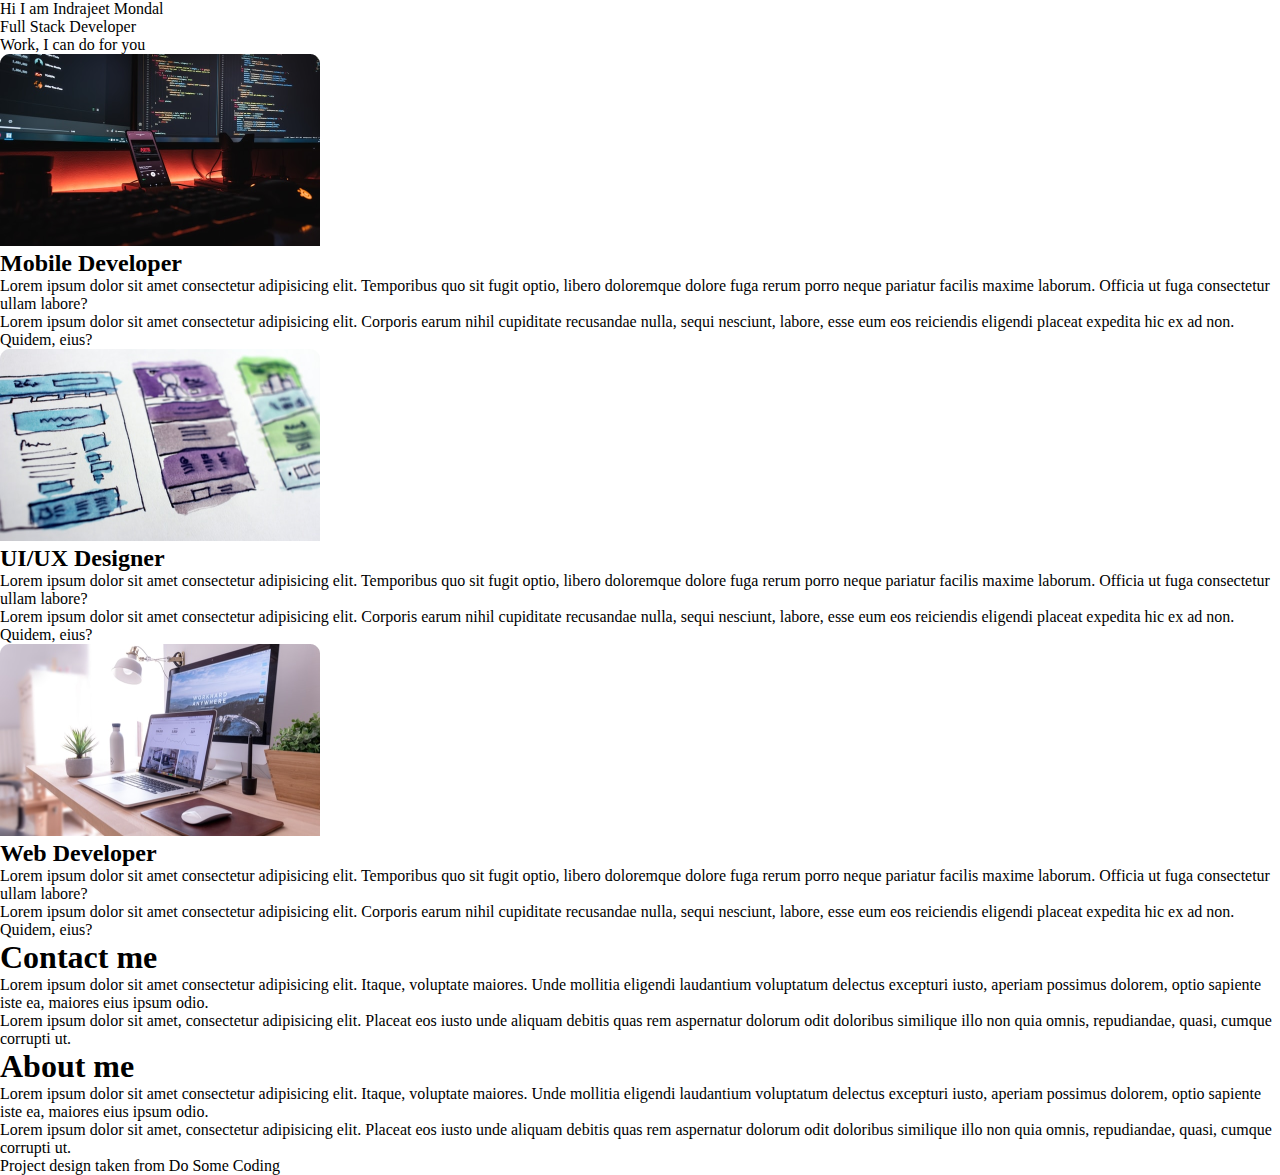
<file: Do Some Coding/Developer Landing Page/index.html>
<!DOCTYPE html>
<html lang="en">
  <head>
    <meta charset="UTF-8" />
    <meta name="viewport" content="width=device-width, initial-scale=1.0" />
    <title>Developer Landing Page</title>
    <link rel="stylesheet" href="style.css" />
  </head>
  <body>
    <!-- Section 1 -->
    <section class="header">
      <div class="bg_image_with_text">
        <p><span id="big_text1">Hi</span> I am Indrajeet Mondal</p>
        <p><span id="big_text2">Full Stack Developer</span></p>
      </div>
      <div class="intro_text">
        Work, I can do for <span id="big_text3"> you </span>
      </div>
    </section>
    <!-- Section 2 -->
    <section class="main">
      <div class="frame">
        <img src="./images/mobile.png" alt="" />
        <p>
          <h2>Mobile Developer</h2>
          Lorem ipsum dolor sit amet consectetur adipisicing elit. Temporibus
          quo sit fugit optio, libero doloremque dolore fuga rerum porro neque
          pariatur facilis maxime laborum. Officia ut fuga consectetur ullam
          labore?
        </p>
        <p>
          Lorem ipsum dolor sit amet consectetur adipisicing elit. Corporis
          earum nihil cupiditate recusandae nulla, sequi nesciunt, labore, esse
          eum eos reiciendis eligendi placeat expedita hic ex ad non. Quidem,
          eius?
        </p>
      </div>
      <div class="frame">
        <img src="./images/uiux.png" alt="" />
        <p>
          <h2>UI/UX Designer</h2>
          Lorem ipsum dolor sit amet consectetur adipisicing elit. Temporibus
          quo sit fugit optio, libero doloremque dolore fuga rerum porro neque
          pariatur facilis maxime laborum. Officia ut fuga consectetur ullam
          labore?
        </p>
        <p>
          Lorem ipsum dolor sit amet consectetur adipisicing elit. Corporis
          earum nihil cupiditate recusandae nulla, sequi nesciunt, labore, esse
          eum eos reiciendis eligendi placeat expedita hic ex ad non. Quidem,
          eius?
        </p>
      </div>
      <div class="frame">
        <img src="./images/web.png" alt="" />
        <p>
          <h2>Web Developer</h2>
          Lorem ipsum dolor sit amet consectetur adipisicing elit. Temporibus
          quo sit fugit optio, libero doloremque dolore fuga rerum porro neque
          pariatur facilis maxime laborum. Officia ut fuga consectetur ullam
          labore?
        </p>
        <p>
          Lorem ipsum dolor sit amet consectetur adipisicing elit. Corporis
          earum nihil cupiditate recusandae nulla, sequi nesciunt, labore, esse
          eum eos reiciendis eligendi placeat expedita hic ex ad non. Quidem,
          eius?
        </p>
      </div>
    </section>
    <!-- Section 3 -->
    <section class="footer">
      <div class="frame1">
        <h1>Contact me</h1>
        <p>
          Lorem ipsum dolor sit amet consectetur adipisicing elit. Itaque,
          voluptate maiores. Unde mollitia eligendi laudantium voluptatum
          delectus excepturi iusto, aperiam possimus dolorem, optio sapiente
          iste ea, maiores eius ipsum odio.
        </p>
        <p>
          Lorem ipsum dolor sit amet, consectetur adipisicing elit. Placeat eos
          iusto unde aliquam debitis quas rem aspernatur dolorum odit doloribus
          similique illo non quia omnis, repudiandae, quasi, cumque corrupti ut.
        </p>
      </div>
      <div class="frame2">
        <h1>About me</h1>
        <p>
          Lorem ipsum dolor sit amet consectetur adipisicing elit. Itaque,
          voluptate maiores. Unde mollitia eligendi laudantium voluptatum
          delectus excepturi iusto, aperiam possimus dolorem, optio sapiente
          iste ea, maiores eius ipsum odio.
        </p>
        <p>
          Lorem ipsum dolor sit amet, consectetur adipisicing elit. Placeat eos
          iusto unde aliquam debitis quas rem aspernatur dolorum odit doloribus
          similique illo non quia omnis, repudiandae, quasi, cumque corrupti ut.
        </p>
      </div>
    </section>
    <footer>Project design taken from Do Some Coding</footer>
  </body>
</html>
</file>
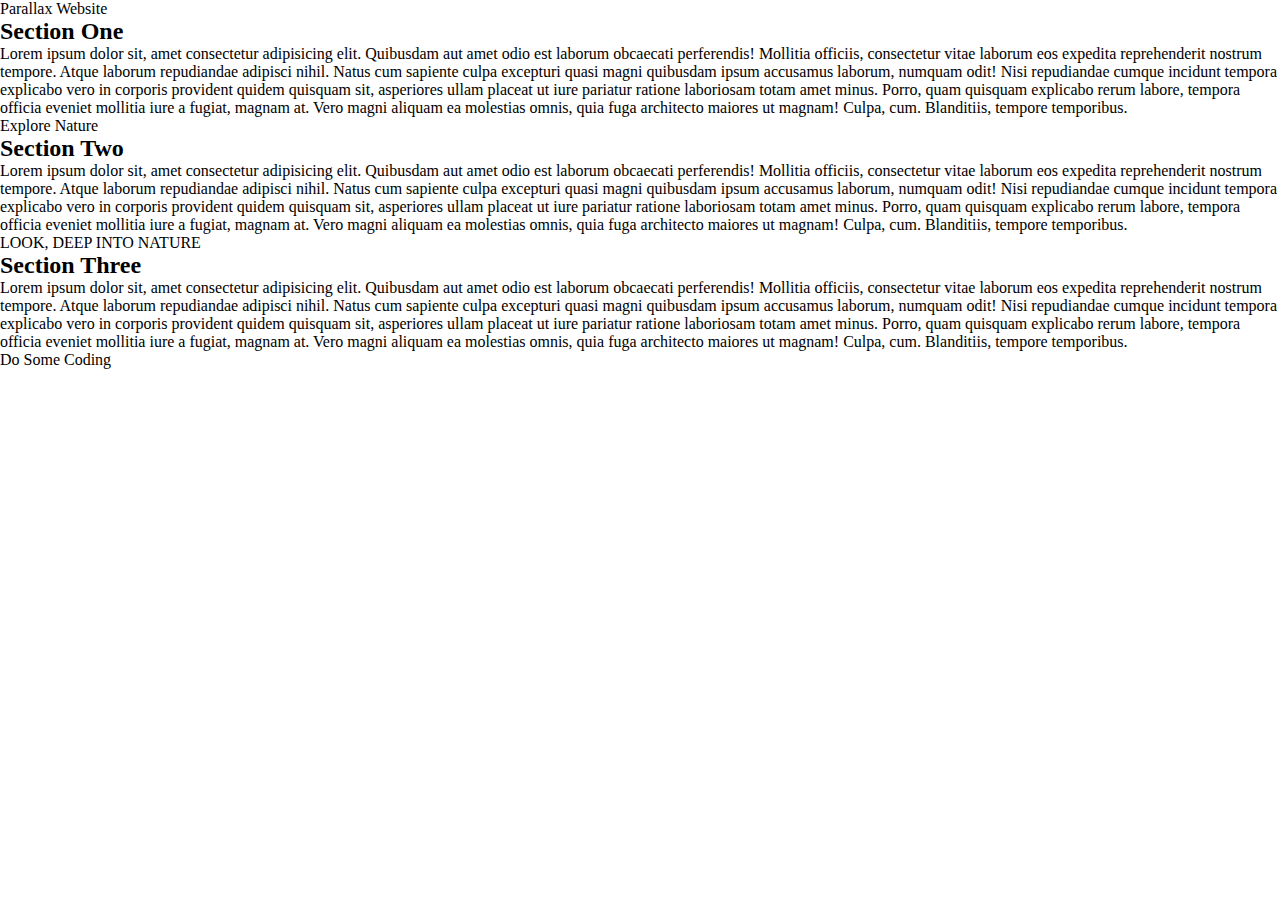
<file: Do Some Coding/Parallax Website/index.html>
<!DOCTYPE html>
<html lang="en">
  <head>
    <meta charset="UTF-8" />
    <meta http-equiv="X-UA-Compatible" content="IE=edge" />
    <meta name="viewport" content="width=device-width, initial-scale=1.0" />
    <title>Parallax Website</title>
    <link rel="stylesheet" href="style.css" />
  </head>
  <body>
    <section class="pimg1">
      <div class="ptext">
        <span class="textBg"> Parallax Website </span>
      </div>
    </section>
    <section class="section section-light">
      <h2>Section One</h2>
      <p>
        Lorem ipsum dolor sit, amet consectetur adipisicing elit. Quibusdam aut
        amet odio est laborum obcaecati perferendis! Mollitia officiis,
        consectetur vitae laborum eos expedita reprehenderit nostrum tempore.
        Atque laborum repudiandae adipisci nihil. Natus cum sapiente culpa
        excepturi quasi magni quibusdam ipsum accusamus laborum, numquam odit!
        Nisi repudiandae cumque incidunt tempora explicabo vero in corporis
        provident quidem quisquam sit, asperiores ullam placeat ut iure pariatur
        ratione laboriosam totam amet minus. Porro, quam quisquam explicabo
        rerum labore, tempora officia eveniet mollitia iure a fugiat, magnam at.
        Vero magni aliquam ea molestias omnis, quia fuga architecto maiores ut
        magnam! Culpa, cum. Blanditiis, tempore temporibus.
      </p>
    </section>
    <section class="pimg2">
      <div class="ptext">
        <span class="textBg"> Explore Nature</span>
      </div>
    </section>
    <section class="section section-dark">
      <h2>Section Two</h2>
      <p>
        Lorem ipsum dolor sit, amet consectetur adipisicing elit. Quibusdam aut
        amet odio est laborum obcaecati perferendis! Mollitia officiis,
        consectetur vitae laborum eos expedita reprehenderit nostrum tempore.
        Atque laborum repudiandae adipisci nihil. Natus cum sapiente culpa
        excepturi quasi magni quibusdam ipsum accusamus laborum, numquam odit!
        Nisi repudiandae cumque incidunt tempora explicabo vero in corporis
        provident quidem quisquam sit, asperiores ullam placeat ut iure pariatur
        ratione laboriosam totam amet minus. Porro, quam quisquam explicabo
        rerum labore, tempora officia eveniet mollitia iure a fugiat, magnam at.
        Vero magni aliquam ea molestias omnis, quia fuga architecto maiores ut
        magnam! Culpa, cum. Blanditiis, tempore temporibus.
      </p>
    </section>
    <section class="pimg3">
      <div class="ptext">
        <span class="textBg"> LOOK, DEEP INTO NATURE</span>
      </div>
    </section>
    <section class="section section-dark">
      <h2>Section Three</h2>
      <p>
        Lorem ipsum dolor sit, amet consectetur adipisicing elit. Quibusdam aut
        amet odio est laborum obcaecati perferendis! Mollitia officiis,
        consectetur vitae laborum eos expedita reprehenderit nostrum tempore.
        Atque laborum repudiandae adipisci nihil. Natus cum sapiente culpa
        excepturi quasi magni quibusdam ipsum accusamus laborum, numquam odit!
        Nisi repudiandae cumque incidunt tempora explicabo vero in corporis
        provident quidem quisquam sit, asperiores ullam placeat ut iure pariatur
        ratione laboriosam totam amet minus. Porro, quam quisquam explicabo
        rerum labore, tempora officia eveniet mollitia iure a fugiat, magnam at.
        Vero magni aliquam ea molestias omnis, quia fuga architecto maiores ut
        magnam! Culpa, cum. Blanditiis, tempore temporibus.
      </p>
    </section>
    <section class="pimg1">
      <div class="ptext">
        <span class="textBg"> Do Some Coding </span>
      </div>
    </section>
  </body>
</html>
</file>
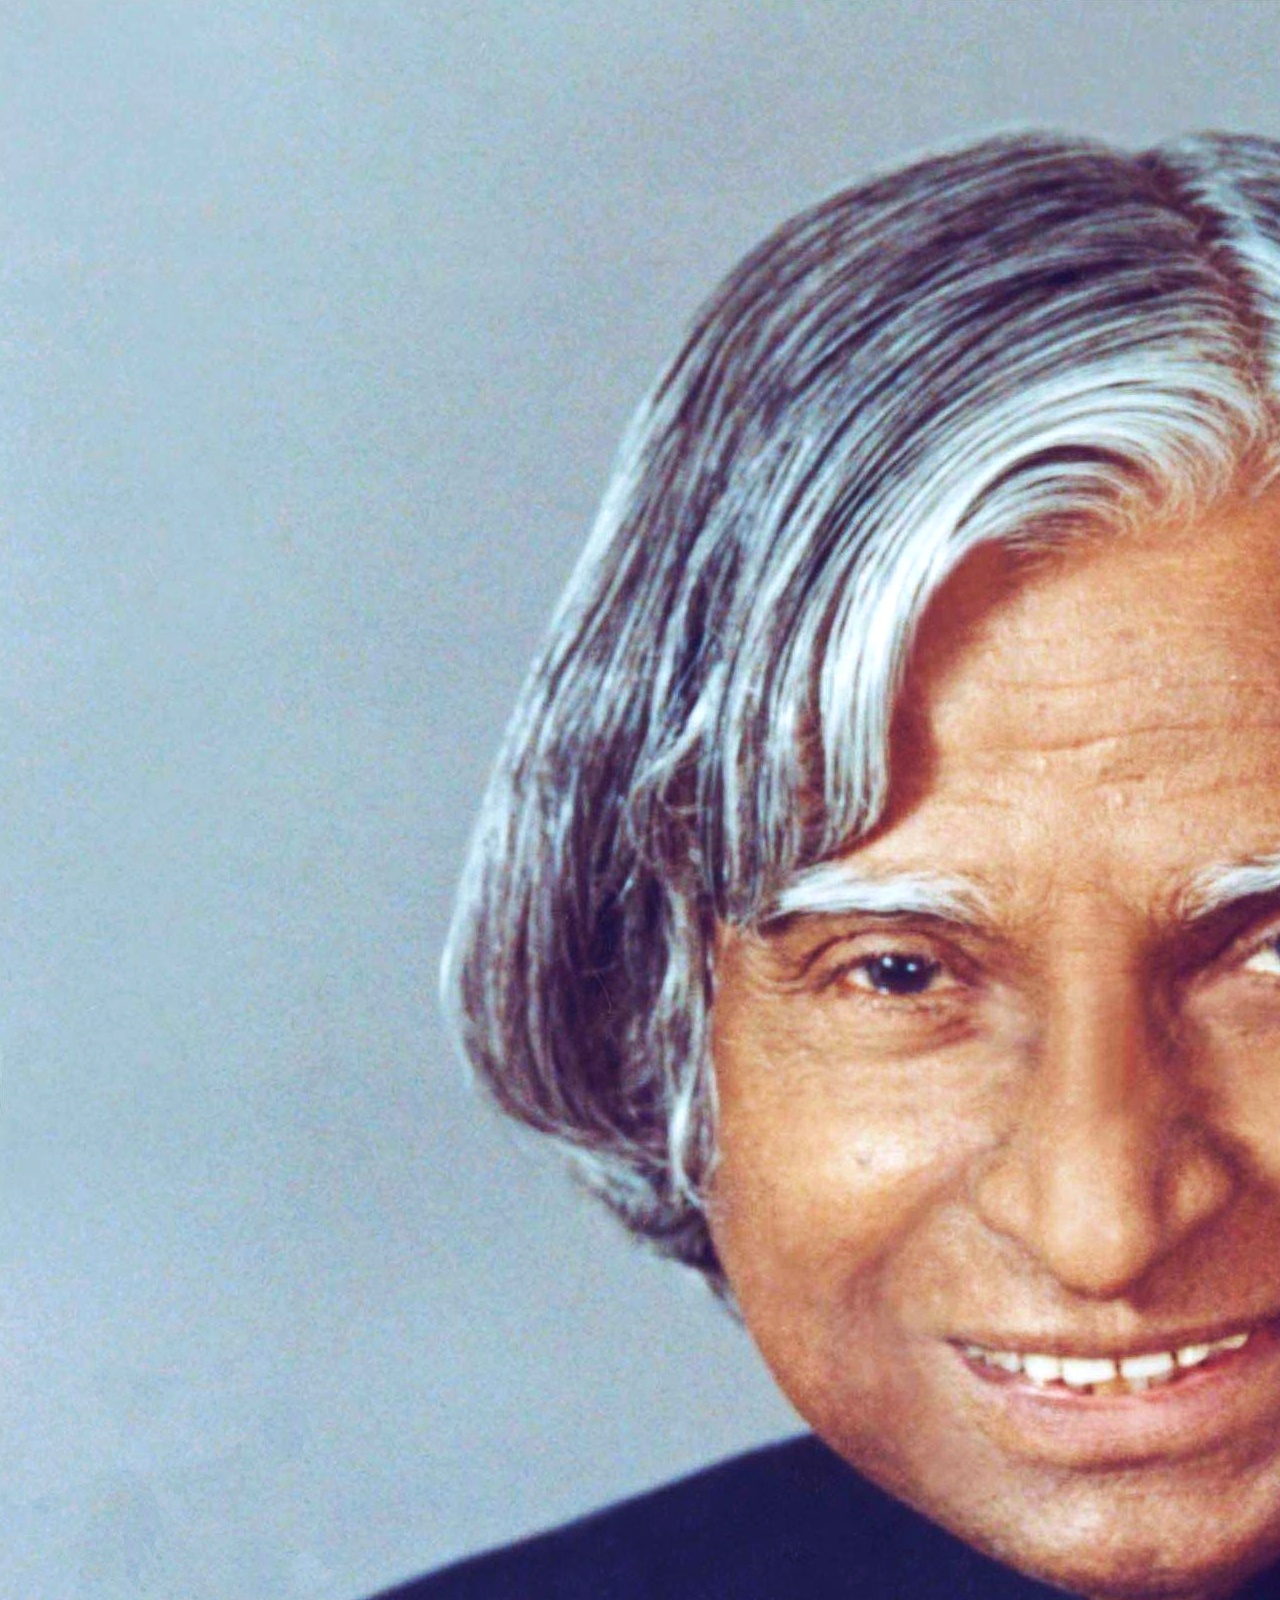
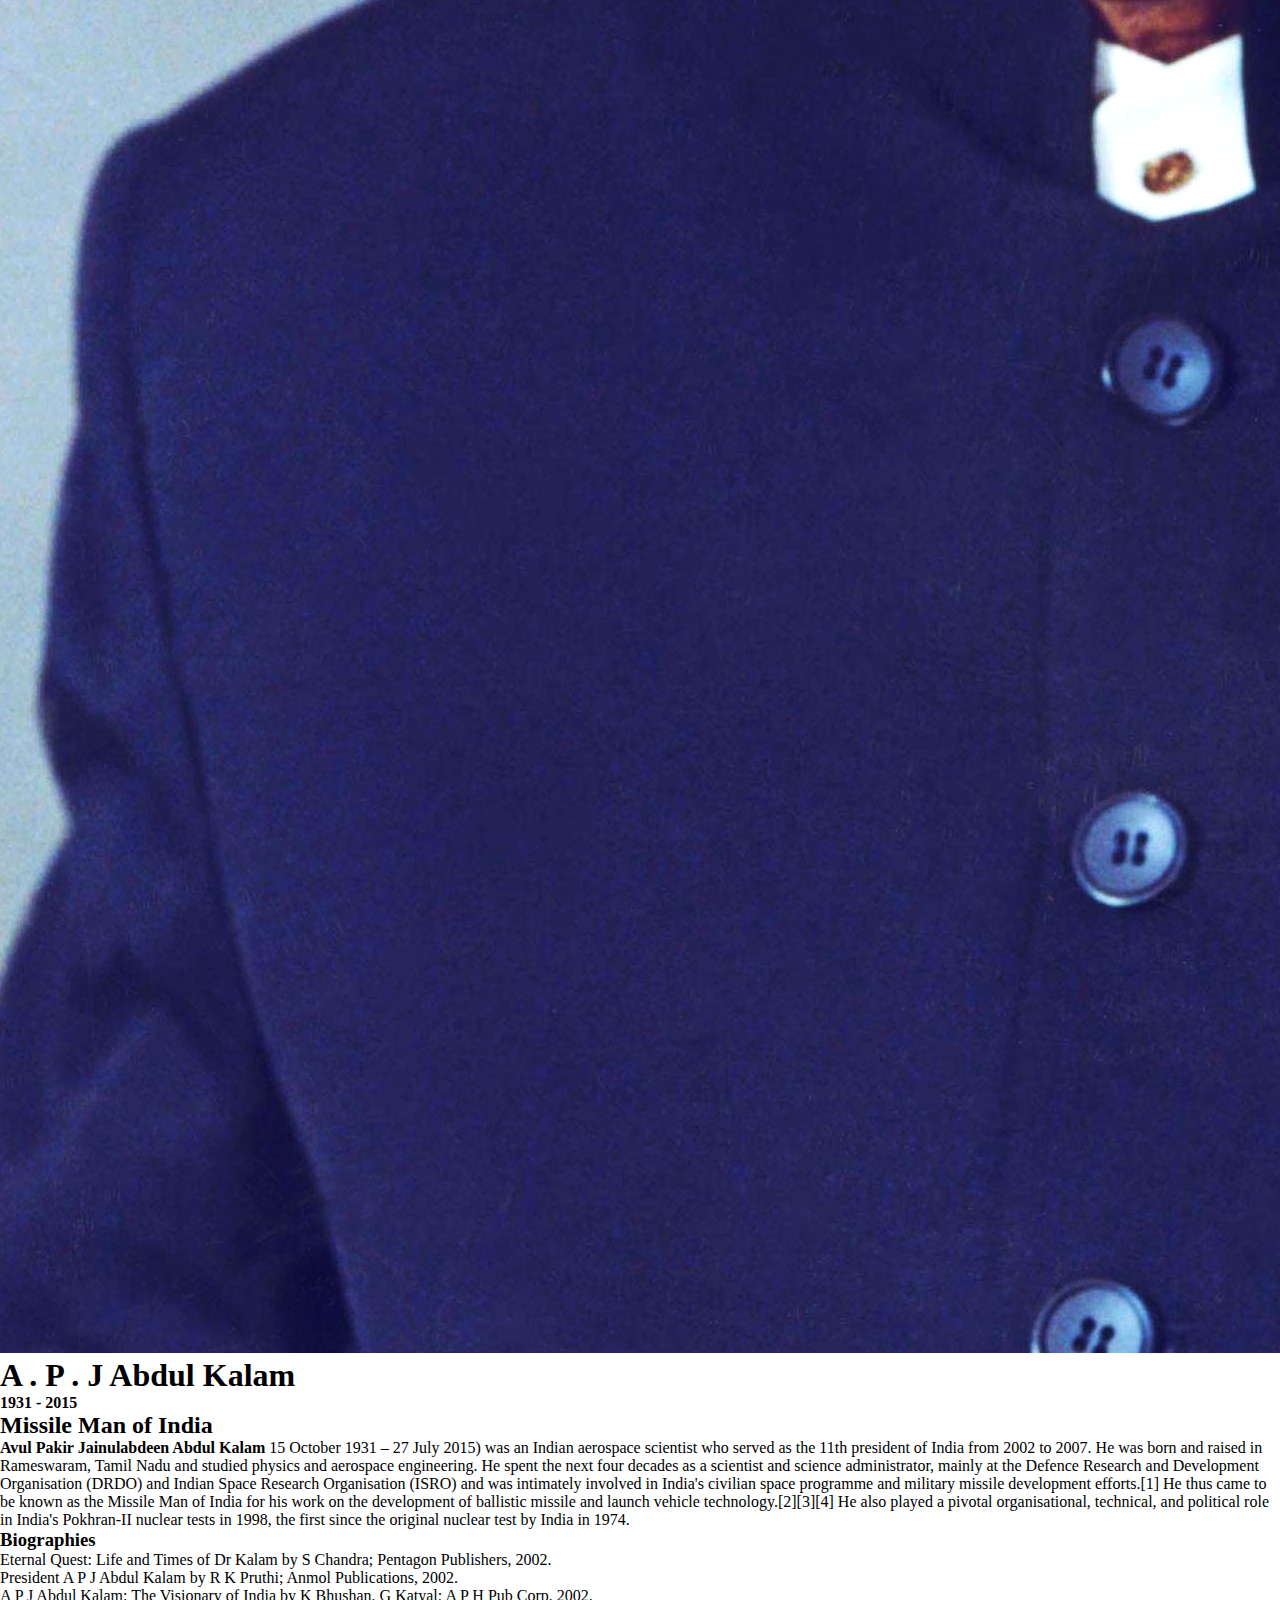
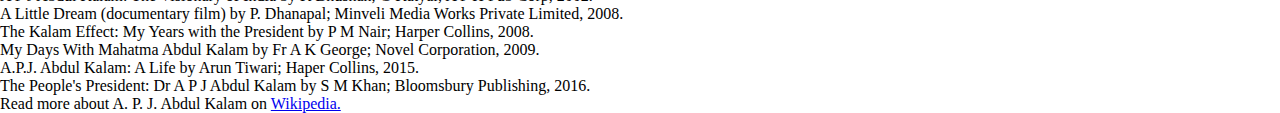
<file: Do Some Coding/Tribute Page/index.html>
<!DOCTYPE html>
<html lang="en">
  <head>
    <meta charset="UTF-8" />

    <meta http-equiv="X-UA-Compatible" content="IE=edge" />

    <meta name="viewport" content="width=device-width, initial-scale=1.0" />
    <title>The Tribute Website | A.P. J Abdul Kalam</title>
    <link rel="stylesheet" href="style.css" />
  </head>
  <body>
    <div class="container">
      <div class="content">
        <section class="top_section">
          <div class="image_container">
            <img src="./images/apj.jpg" alt="tribute" />
          </div>
          <div>
            <h1>A . P . J Abdul Kalam</h1>
            <h4>1931 - 2015</h4>
          </div>
        </section>
        <section class="about_section">
          <h2>Missile Man of India</h2>
          <p>
            <b>Avul Pakir Jainulabdeen Abdul Kalam</b> 15 October 1931 – 27 July
            2015) was an Indian aerospace scientist who served as the 11th
            president of India from 2002 to 2007. He was born and raised in
            Rameswaram, Tamil Nadu and studied physics and aerospace
            engineering. He spent the next four decades as a scientist and
            science administrator, mainly at the Defence Research and
            Development Organisation (DRDO) and Indian Space Research
            Organisation (ISRO) and was intimately involved in India's civilian
            space programme and military missile development efforts.[1] He thus
            came to be known as the Missile Man of India for his work on the
            development of ballistic missile and launch vehicle
            technology.[2][3][4] He also played a pivotal organisational,
            technical, and political role in India's Pokhran-II nuclear tests in
            1998, the first since the original nuclear test by India in 1974.
          </p>
        </section>
        <section class="biography_section">
          <h3>Biographies</h3>
          <ul>
            <li>
              Eternal Quest: Life and Times of Dr Kalam by S Chandra; Pentagon
              Publishers, 2002.
            </li>
            <li>
              President A P J Abdul Kalam by R K Pruthi; Anmol Publications,
              2002.
            </li>
            <li>
              A P J Abdul Kalam: The Visionary of India by K Bhushan, G Katyal;
              A P H Pub Corp, 2002.
            </li>
            <li>
              A Little Dream (documentary film) by P. Dhanapal; Minveli Media
              Works Private Limited, 2008.
            </li>
            <li>
              The Kalam Effect: My Years with the President by P M Nair; Harper
              Collins, 2008.
            </li>
            <li>
              My Days With Mahatma Abdul Kalam by Fr A K George; Novel
              Corporation, 2009.
            </li>
            <li>
              A.P.J. Abdul Kalam: A Life by Arun Tiwari; Haper Collins, 2015.
            </li>
            <li>
              The People's President: Dr A P J Abdul Kalam by S M Khan;
              Bloomsbury Publishing, 2016.
            </li>
          </ul>
        </section>
        <footer>
          <p>
            Read more about A. P. J. Abdul Kalam on
            <a href="https://en.wikipedia.org/wiki/A._P._J._Abdul_Kalam"
              >Wikipedia.</a
            >
          </p>
        </footer>
      </div>
    </div>
  </body>
</html>
</file>
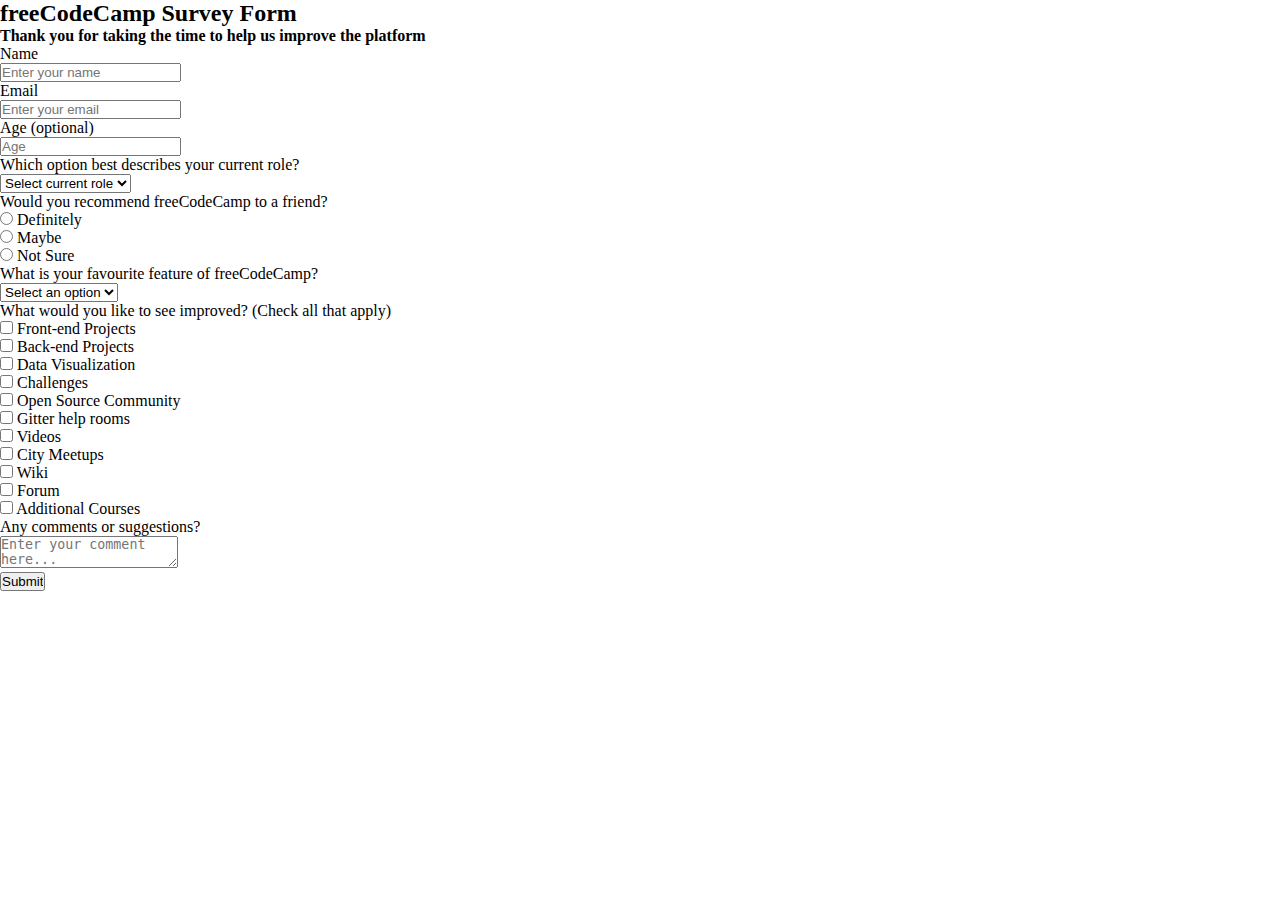
<file: freeCodeCamp/Survey Form/index.html>
<!DOCTYPE html>
<html lang="en">
  <head>
    <meta charset="UTF-8" />
    <meta name="viewport" content="width=device-width, initial-scale=1.0" />
    <title>freeCodeCamp Survey Form</title>
    <link rel="stylesheet" href="style.css" />
  </head>
  <body>
    <section class="header">
      <header>
        <h2>freeCodeCamp Survey Form</h2>
        <h4>Thank you for taking the time to help us improve the platform</h4>
      </header>
    </section>
    <section class="main">
      <main>
        <form action="" method="post">
          <label for="name">Name</label> <br />
          <input
            type="text"
            name="name"
            id="name"
            placeholder="Enter your name"
          />
          <br />
          <label for="email">Email</label> <br />
          <input
            type="email"
            name="email"
            id="email"
            placeholder="Enter your email"
          />
          <br />
          <label for="age">Age <span>(optional)</span></label>
          <br />
          <input type="number" name="age" id="age" placeholder="Age" />
          <br />
          <label for="current_role"
            >Which option best describes your current role?</label
          >
          <br />
          <select name="current_role" id="current_role">
            <option value="" disabled selected>Select current role</option>
            <option value="student">Student</option>
            <option value="full_time_job">Full Time Job</option>
            <option value="full_time_learner">Full Time Learner</option>
            <option value="prefer_not_to_say">Prefer not to say</option>
            <option value="other">Other</option>
          </select>
          <br />
          <label for="recommend"
            >Would you recommend freeCodeCamp to a friend?</label
          >
          <br />
          <input
            type="radio"
            name="recommend"
            id="definitely"
            value="definitely"
          />
          <label for="definitely">Definitely</label>
          <br />
          <input type="radio" name="recommend" id="maybe" value="maybe" />
          <label for="maybe">Maybe</label>
          <br />
          <input type="radio" name="recommend" id="not_sure" value="not_sure" />
          <label for="not_sure">Not Sure</label>
          <br />
          <label for="fav_feature"
            >What is your favourite feature of freeCodeCamp?</label
          >
          <br />
          <select name="fav_feature" id="fav_feature">
            <option value="" disabled selected>Select an option</option>
            <option value="challenges">Challenges</option>
            <option value="projects">Projects</option>
            <option value="community">Community</option>
            <option value="open_source">Open Source</option>
          </select>
          <br />
          <label for="improvement"
            >What would you like to see improved?
            <span>(Check all that apply)</span></label
          >
          <br />
          <input
            type="checkbox"
            name="improvement"
            id="frontend_projects"
            value="frontend_projects"
          />
          <label for="frontend_projects">Front-end Projects</label>
          <br />
          <input
            type="checkbox"
            name="improvement"
            id="backend_projects"
            value="backend_projects"
          />
          <label for="backend_projects">Back-end Projects</label>
          <br />
          <input
            type="checkbox"
            name="improvement"
            id="data_visualization"
            value="data_visualization"
          />
          <label for="data_visualization">Data Visualization</label>
          <br />
          <input
            type="checkbox"
            name="improvement"
            id="challenges"
            value="challenges"
          />
          <label for="challenges">Challenges</label>
          <br />
          <input
            type="checkbox"
            name="improvement"
            id="open_source_community"
            value="open_source_community"
          />
          <label for="open_source_community">Open Source Community</label>
          <br />
          <input
            type="checkbox"
            name="improvement"
            id="gitter_help_rooms"
            value="gitter_help_rooms"
          />
          <label for="gitter_help_rooms">Gitter help rooms</label>
          <br />
          <input
            type="checkbox"
            name="improvement"
            id="videos"
            value="videos"
          />
          <label for="videos">Videos</label>
          <br />
          <input
            type="checkbox"
            name="improvement"
            id="city_meetups"
            value="city_meetups"
          />
          <label for="city_meetups">City Meetups</label>
          <br />
          <input type="checkbox" name="improvement" id="wiki" value="wiki" />
          <label for="wiki">Wiki</label>
          <br />
          <input type="checkbox" name="improvement" id="forum" value="forum" />
          <label for="forum">Forum</label>
          <br />
          <input
            type="checkbox"
            name="improvement"
            id="additional_courses"
            value="additional_courses"
          />
          <label for="additional_courses">Additional Courses</label>
          <br />
          <label for="comments_suggestions">Any comments or suggestions?</label>
          <br />
          <textarea
            name="comments_suggestions"
            id="comments_suggestions"
            placeholder="Enter your comment here..."
          ></textarea>
          <br />
          <input type="submit" value="Submit" />
        </form>
      </main>
    </section>
  </body>
</html>
</file>
<file: Do Some Coding/Developer Landing Page/style.css>
* {
  padding: 0;
  margin: 0;
  box-sizing: border-box;
}
</file>
<file: Do Some Coding/Parallax Website/style.css>
* {
  padding: 0;
  margin: 0;
  box-sizing: border-box;
}
</file>
<file: Do Some Coding/Tribute Page/style.css>
*{
    padding: 0;
    border: 0;
    margin: 0;
}
</file>
<file: freeCodeCamp/Survey Form/style.css>
* {
  padding: 0;
  margin: 0;
  box-sizing: border-box;
}
</file>
